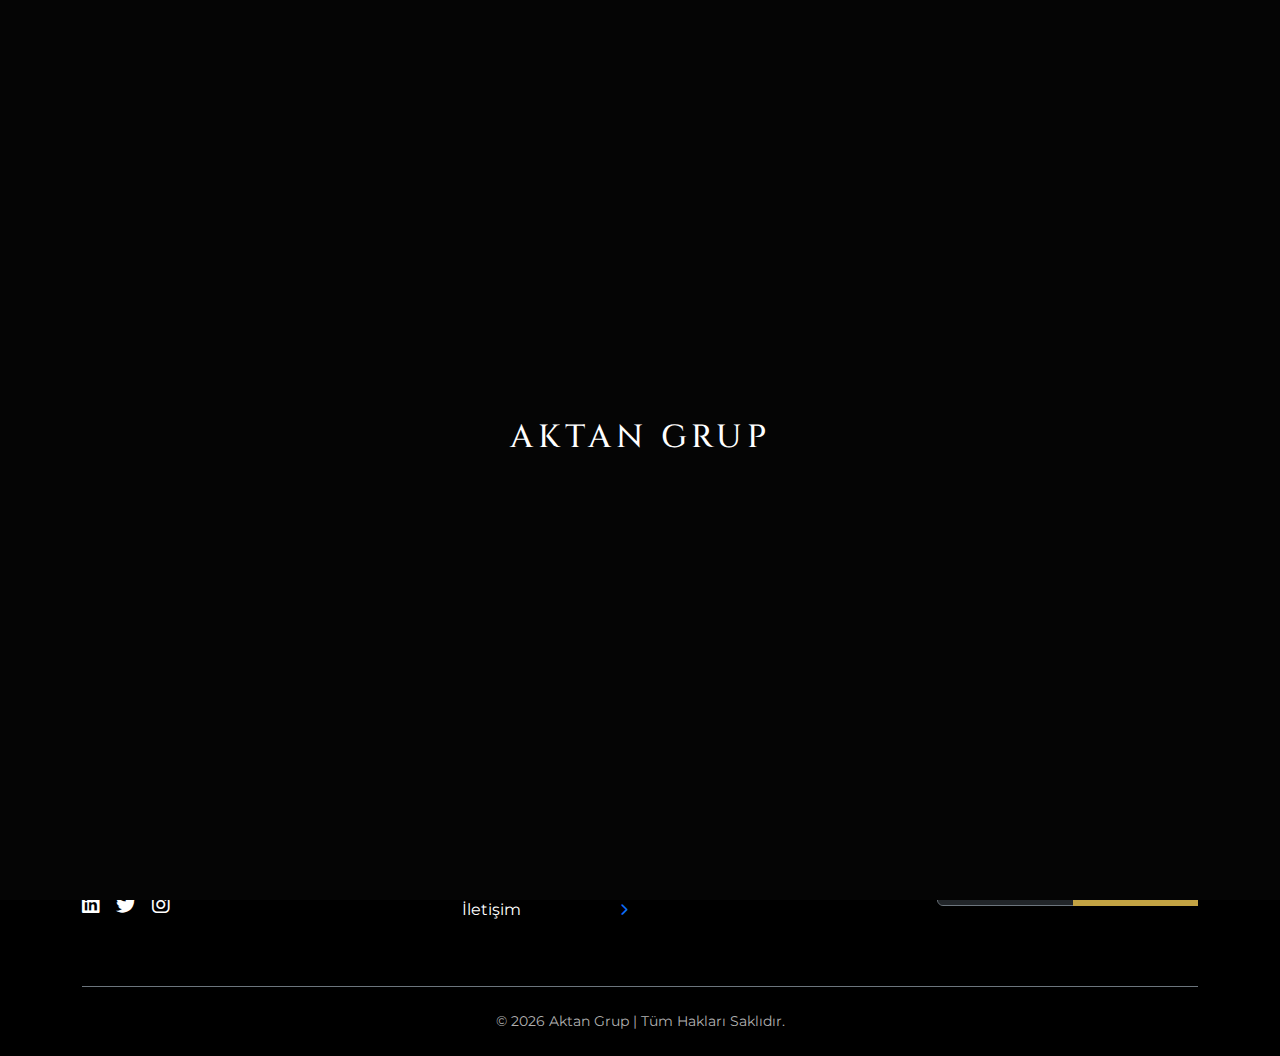
<file: contact.html>
<!DOCTYPE html>
<html lang="tr">
<head>
    <meta charset="UTF-8">
    <meta name="viewport" content="width=device-width, initial-scale=1.0">
    <title>İletişim | Aktan Grup</title>
    <link rel="manifest" href="manifest.json">
    <link href="https://cdn.jsdelivr.net/npm/bootstrap@5.3.0/dist/css/bootstrap.min.css" rel="stylesheet">
    <link rel="stylesheet" href="https://cdnjs.cloudflare.com/ajax/libs/font-awesome/6.4.0/css/all.min.css">
    <link href="https://fonts.googleapis.com/css2?family=Cinzel:wght@400;700&family=Montserrat:wght@300;400;600&display=swap" rel="stylesheet">
    <link rel="stylesheet" href="assets/css/style.css">
</head>
<body>

    <div id="loader"><div class="loader-content"><h2 class="loader-text">AKTAN GRUP</h2><div class="loader-bar"></div></div></div>

    <nav class="navbar navbar-expand-lg navbar-dark sticky-top">
        <div class="container">
            <a class="navbar-brand" href="index.html"><i class="fa-solid fa-shield-halved me-2 gold-text"></i>AKTAN<span class="fw-light">GRUP</span></a>
            <button class="navbar-toggler" type="button" data-bs-toggle="collapse" data-bs-target="#navbarNav"><span class="navbar-toggler-icon"></span></button>
            <div class="collapse navbar-collapse justify-content-end" id="navbarNav">
                <ul class="navbar-nav align-items-center">
                    <li class="nav-item"><a class="nav-link" href="index.html">Anasayfa</a></li>
                    <li class="nav-item"><a class="nav-link" href="services.html">Canlı Risk Paneli</a></li>
                    <li class="nav-item dropdown">
                        <a class="nav-link dropdown-toggle" href="#" role="button" data-bs-toggle="dropdown">Bilgi Bankası</a>
                        <ul class="dropdown-menu">
                            <li><a class="dropdown-item" href="history.html">ABD Afet Tarihçesi</a></li>
                            <li><a class="dropdown-item" href="education.html">Afet Rehberi & Eğitim</a></li>
                        </ul>
                    </li>
                    <li class="nav-item"><a class="nav-link" href="about.html">Kurumsal</a></li>
                    <li class="nav-item ms-lg-3"><a href="contact.html" class="btn btn-gold">İLETİŞİME GEÇ</a></li>
                </ul>
            </div>
        </div>
    </nav>

    <div class="container py-5">
        <div class="row g-5">
            <div class="col-lg-5">
                <h5 class="gold-text">BİZE ULAŞIN</h5>
                <h1 class="text-white mb-4">7/24 KRİZ HATTI</h1>
                <p class="text-gray mb-5">Acil durumlar, kurumsal danışmanlık talepleri ve basın ilişkileri için New York ofisimizle iletişime geçebilirsiniz.</p>
                
                <div class="d-flex mb-4">
                    <div class="flex-shrink-0 btn-outline-gold p-3"><i class="fa-solid fa-location-dot"></i></div>
                    <div class="ms-3">
                        <h5 class="text-white">Genel Merkez</h5>
                        <p class="text-gray small">New York, NY 10004, Amerika Birleşik Devletleri</p>
                    </div>
                </div>

                <div class="d-flex mb-4">
                    <div class="flex-shrink-0 btn-outline-gold p-3"><i class="fa-solid fa-phone"></i></div>
                    <div class="ms-3">
                        <h5 class="text-white">Acil Durum Numarası</h5>
                        <p class="text-gray small">05396229625</p>
                    </div>
                </div>

                <div class="d-flex">
                    <div class="flex-shrink-0 btn-outline-gold p-3"><i class="fa-solid fa-envelope"></i></div>
                    <div class="ms-3">
                        <h5 class="text-white">E-Posta</h5>
                        <p class="text-gray small">info@aktangrup.com</p>
                    </div>
                </div>
            </div>

            <div class="col-lg-7">
                <div class="p-4 bg-darker border border-secondary">
                    <h3 class="text-white mb-4">Danışmanlık Talep Formu</h3>
                    <form>
                        <div class="row g-3">
                            <div class="col-md-6">
                                <input type="text" class="form-control bg-black text-white border-secondary p-3" placeholder="Adınız Soyadınız" required>
                            </div>
                            <div class="col-md-6">
                                <input type="email" class="form-control bg-black text-white border-secondary p-3" placeholder="E-Posta Adresiniz" required>
                            </div>
                            <div class="col-12">
                                <input type="text" class="form-control bg-black text-white border-secondary p-3" placeholder="Konu (Örn: Risk Analizi)" required>
                            </div>
                            <div class="col-12">
                                <textarea class="form-control bg-black text-white border-secondary p-3" rows="5" placeholder="Mesajınız..." required></textarea>
                            </div>
                            <div class="col-12">
                                <button type="submit" class="btn btn-gold w-100 py-3">GÖNDER <i class="fa-solid fa-paper-plane ms-2"></i></button>
                            </div>
                        </div>
                    </form>
                </div>
            </div>
        </div>
    </div>

    <footer class="footer bg-black pt-5 pb-4 border-top border-secondary mt-5">
    <div class="container">
        <div class="row g-4">
            
            <div class="col-lg-4 col-md-6">
                <a class="navbar-brand d-block mb-4" href="index.html">
                    <i class="fa-solid fa-shield-halved me-2 gold-text"></i>
                    <span class="text-white fw-bold h4">AKTAN</span><span class="text-white fw-light h4">GRUP</span>
                </a>
                <p class="text-gray small mb-4" style="max-width: 300px;">
                    Güvenliğiniz şansa bırakılmayacak kadar değerlidir. Profesyonel risk yönetimi ile geleceğinizi koruma altına alın.
                </p>
                <div class="d-flex gap-3">
                    <a href="#" class="text-white hover-blue"><i class="fa-brands fa-linkedin fa-lg"></i></a>
                    <a href="#" class="text-white hover-blue"><i class="fa-brands fa-twitter fa-lg"></i></a>
                    <a href="https://www.instagram.com/iboakt06" target="_blank" class="text-white hover-blue"><i class="fa-brands fa-instagram fa-lg"></i></a>
                </div>
            </div>

            <div class="col-lg-2 col-md-6">
                <h5 class="gold-text mb-4">KURUMSAL</h5>
                <ul class="list-unstyled d-flex flex-column gap-2">
                    <li><a href="about.html" class="footer-link">Hakkımızda <i class="fa-solid fa-chevron-right fa-xs"></i></a></li>
                    <li><a href="#" class="footer-link">Referanslar <i class="fa-solid fa-chevron-right fa-xs"></i></a></li>
                    <li><a href="#" class="footer-link">Kariyer <i class="fa-solid fa-chevron-right fa-xs"></i></a></li>
                    <li><a href="contact.html" class="footer-link">İletişim <i class="fa-solid fa-chevron-right fa-xs"></i></a></li>
                </ul>
            </div>

            <div class="col-lg-3 col-md-6">
                <h5 class="gold-text mb-4">HİZMETLER</h5>
                <ul class="list-unstyled d-flex flex-column gap-2">
                    <li><a href="services.html" class="footer-link">Risk Haritası <i class="fa-solid fa-chevron-right fa-xs"></i></a></li>
                    <li><a href="history.html" class="footer-link">Afet Tarihçesi <i class="fa-solid fa-chevron-right fa-xs"></i></a></li>
                    <li><a href="education.html" class="footer-link">Eğitim Materyalleri <i class="fa-solid fa-chevron-right fa-xs"></i></a></li>
                </ul>
            </div>

            <div class="col-lg-3 col-md-6">
                <h5 class="gold-text mb-4">BÜLTEN ABONELİĞİ</h5>
                <p class="text-gray small mb-3">Güncel risk raporlarını e-posta ile alın.</p>
                <form class="input-group">
                    <input type="email" class="form-control bg-dark text-white border-secondary" placeholder="E-posta adresiniz">
                    <button class="btn btn-gold" type="button">Kayıt Ol</button>
                </form>
            </div>
        </div>

        <div class="border-top border-secondary mt-5 pt-4 text-center">
            <p class="text-gray small mb-0">&copy; 2026 Aktan Grup | Tüm Hakları Saklıdır.</p>
        </div>
    </div>
</footer>

    <script src="https://cdn.jsdelivr.net/npm/bootstrap@5.3.0/dist/js/bootstrap.bundle.min.js"></script>
    <script src="assets/js/app.js"></script>
</body>
</html>
</file>
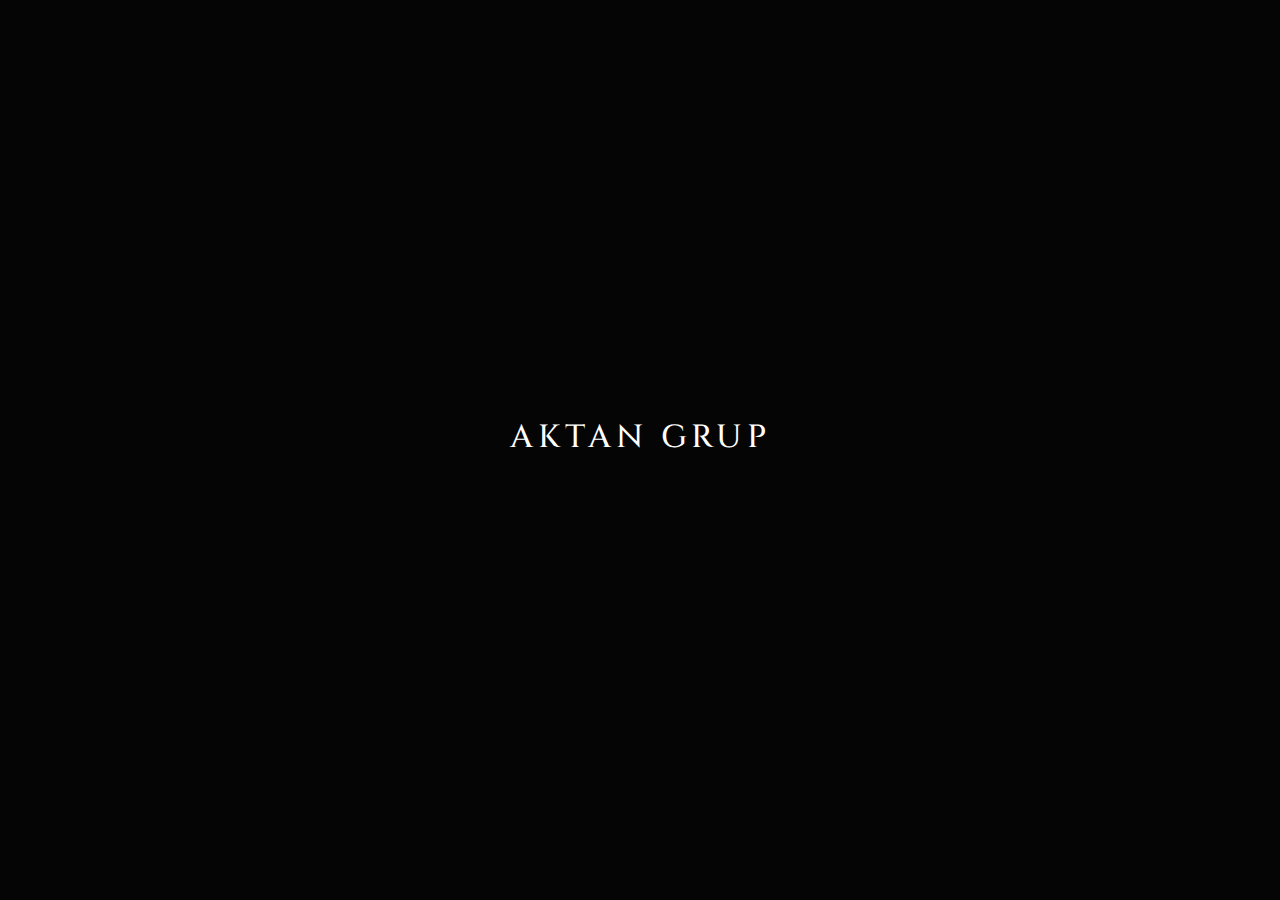
<file: detail.html>
<!DOCTYPE html>
<html lang="tr">
<head>
    <meta charset="UTF-8">
    <meta name="viewport" content="width=device-width, initial-scale=1.0">
    <title>Risk Detayı | Aktan Grup</title>
    <link rel="manifest" href="manifest.json">
    <link href="https://cdn.jsdelivr.net/npm/bootstrap@5.3.0/dist/css/bootstrap.min.css" rel="stylesheet">
    <link rel="stylesheet" href="https://cdnjs.cloudflare.com/ajax/libs/font-awesome/6.4.0/css/all.min.css">
    <link href="https://fonts.googleapis.com/css2?family=Cinzel:wght@400;700&family=Montserrat:wght@300;400;600&display=swap" rel="stylesheet">
    <link rel="stylesheet" href="assets/css/style.css">
</head>
<body>

    <div id="loader"><div class="loader-content"><h2 class="loader-text">AKTAN GRUP</h2><div class="loader-bar"></div></div></div>

    <nav class="navbar navbar-expand-lg navbar-dark sticky-top">
        <div class="container">
            <a class="navbar-brand" href="index.html"><i class="fa-solid fa-shield-halved me-2 gold-text"></i>AKTAN<span class="fw-light">GRUP</span></a>
            <button class="navbar-toggler" type="button" data-bs-toggle="collapse" data-bs-target="#navbarNav"><span class="navbar-toggler-icon"></span></button>
            <div class="collapse navbar-collapse justify-content-end" id="navbarNav">
                <ul class="navbar-nav align-items-center">
                    <li class="nav-item"><a class="nav-link" href="index.html">Anasayfa</a></li>
                    <li class="nav-item"><a class="nav-link" href="services.html">Canlı Risk Paneli</a></li>
                    <li class="nav-item dropdown">
                        <a class="nav-link dropdown-toggle" href="#" role="button" data-bs-toggle="dropdown">Bilgi Bankası</a>
                        <ul class="dropdown-menu">
                            <li><a class="dropdown-item" href="history.html">ABD Afet Tarihçesi</a></li>
                            <li><a class="dropdown-item" href="education.html">Afet Rehberi & Eğitim</a></li>
                        </ul>
                    </li>
                    <li class="nav-item"><a class="nav-link" href="about.html">Kurumsal</a></li>
                    <li class="nav-item ms-lg-3"><a href="contact.html" class="btn btn-gold">İLETİŞİME GEÇ</a></li>
                </ul>
            </div>
        </div>
    </nav>

    <section class="py-5">
        <div class="container">
            <a href="services.html" class="text-gray mb-4 d-inline-block hover-gold">
                <i class="fa-solid fa-arrow-left me-2"></i>Risk Paneline Dön
            </a>

            <div id="detail-loading" class="text-center py-5">
                <div class="spinner-border text-gold" role="status"></div>
                <p class="text-gray mt-3">Rapor Hazırlanıyor...</p>
            </div>
            <div id="detail-error" class="alert alert-danger d-none border-gold bg-darker text-white">
                <i class="fa-solid fa-circle-xmark me-2"></i>Veri bulunamadı veya bağlantı hatası.
            </div>

            <div id="detail-content" class="d-none">
                <div class="row g-4">
                    
                    <div class="col-lg-8">
                        <div class="bg-darker border border-secondary p-5 h-100 position-relative overflow-hidden">
                            <div id="severity-line" class="position-absolute start-0 top-0 bottom-0" style="width: 5px; background: var(--gold);"></div>
                            
                            <span id="detail-severity" class="badge bg-black border border-secondary text-gold mb-3 px-3 py-2">ANALİZ EDİLİYOR</span>
                            
                            <h1 id="detail-title" class="text-white mb-4 display-5 fw-bold">...</h1>
                            
                            <h5 class="gold-text mb-3"><i class="fa-solid fa-align-left me-2"></i>Durum Özeti</h5>
                            <p id="detail-desc" class="text-gray mb-5" style="white-space: pre-line;">Veriler yükleniyor...</p>

                            <div class="alert alert-dark border-gold bg-black">
                                <h5 class="text-white"><i class="fa-solid fa-person-military-pointing me-2"></i>Operasyonel Talimat</h5>
                                <p id="detail-instruction" class="text-gray mb-0 small">...</p>
                            </div>
                        </div>
                    </div>

                    <div class="col-lg-4">
                        <div class="bg-black border border-secondary p-4 mb-4">
                            <h5 class="gold-text mb-4 border-bottom border-secondary pb-2">TEKNİK PARAMETRELER</h5>
                            
                            <div class="mb-4">
                                <label class="text-muted small text-uppercase">Etkilenen Bölge</label>
                                <p id="detail-area" class="text-white fw-bold">...</p>
                            </div>
                            
                            <div class="mb-4">
                                <label class="text-muted small text-uppercase">Rapor Saati</label>
                                <p id="detail-sent" class="text-white">...</p>
                            </div>

                            <div class="mb-4">
                                <label class="text-muted small text-uppercase">Geçerlilik Bitiş</label>
                                <p id="detail-expires" class="text-white">...</p>
                            </div>

                            <div class="mb-0">
                                <label class="text-muted small text-uppercase">Kaynak</label>
                                <p id="detail-sender" class="text-gold small">NWS / Aktan Grup İstihbarat</p>
                            </div>
                        </div>

                        <button onclick="window.print()" class="btn btn-outline-gold w-100 py-3">
                            <i class="fa-solid fa-print me-2"></i>RAPORU YAZDIR (PDF)
                        </button>
                    </div>

                </div>
            </div>
        </div>
    </section>
     <footer class="footer bg-black pt-5 pb-4 border-top border-secondary mt-5">
    <div class="container">
        <div class="row g-4">
            
            <div class="col-lg-4 col-md-6">
                <a class="navbar-brand d-block mb-4" href="index.html">
                    <i class="fa-solid fa-shield-halved me-2 gold-text"></i>
                    <span class="text-white fw-bold h4">AKTAN</span><span class="text-white fw-light h4">GRUP</span>
                </a>
                <p class="text-gray small mb-4" style="max-width: 300px;">
                    Güvenliğiniz şansa bırakılmayacak kadar değerlidir. Profesyonel risk yönetimi ile geleceğinizi koruma altına alın.
                </p>
                <div class="d-flex gap-3">
                    <a href="#" class="text-white hover-blue"><i class="fa-brands fa-linkedin fa-lg"></i></a>
                    <a href="#" class="text-white hover-blue"><i class="fa-brands fa-twitter fa-lg"></i></a>
                    <a href="https://www.instagram.com/iboakt06" target="_blank" class="text-white hover-blue"><i class="fa-brands fa-instagram fa-lg"></i></a>
                </div>
            </div>

            <div class="col-lg-2 col-md-6">
                <h5 class="gold-text mb-4">KURUMSAL</h5>
                <ul class="list-unstyled d-flex flex-column gap-2">
                    <li><a href="about.html" class="footer-link">Hakkımızda <i class="fa-solid fa-chevron-right fa-xs"></i></a></li>
                    <li><a href="#" class="footer-link">Referanslar <i class="fa-solid fa-chevron-right fa-xs"></i></a></li>
                    <li><a href="#" class="footer-link">Kariyer <i class="fa-solid fa-chevron-right fa-xs"></i></a></li>
                    <li><a href="contact.html" class="footer-link">İletişim <i class="fa-solid fa-chevron-right fa-xs"></i></a></li>
                </ul>
            </div>

            <div class="col-lg-3 col-md-6">
                <h5 class="gold-text mb-4">HİZMETLER</h5>
                <ul class="list-unstyled d-flex flex-column gap-2">
                    <li><a href="services.html" class="footer-link">Risk Haritası <i class="fa-solid fa-chevron-right fa-xs"></i></a></li>
                    <li><a href="history.html" class="footer-link">Afet Tarihçesi <i class="fa-solid fa-chevron-right fa-xs"></i></a></li>
                    <li><a href="education.html" class="footer-link">Eğitim Materyalleri <i class="fa-solid fa-chevron-right fa-xs"></i></a></li>
                </ul>
            </div>

            <div class="col-lg-3 col-md-6">
                <h5 class="gold-text mb-4">BÜLTEN ABONELİĞİ</h5>
                <p class="text-gray small mb-3">Güncel risk raporlarını e-posta ile alın.</p>
                <form class="input-group">
                    <input type="email" class="form-control bg-dark text-white border-secondary" placeholder="E-posta adresiniz">
                    <button class="btn btn-gold" type="button">Kayıt Ol</button>
                </form>
            </div>
        </div>

        <div class="border-top border-secondary mt-5 pt-4 text-center">
            <p class="text-gray small mb-0">&copy; 2026 Aktan Grup | Tüm Hakları Saklıdır.</p>
        </div>
    </div>
</footer>

    <script src="https://cdn.jsdelivr.net/npm/bootstrap@5.3.0/dist/js/bootstrap.bundle.min.js"></script>
    <script src="assets/js/app.js"></script>
</body>
</html>
</file>
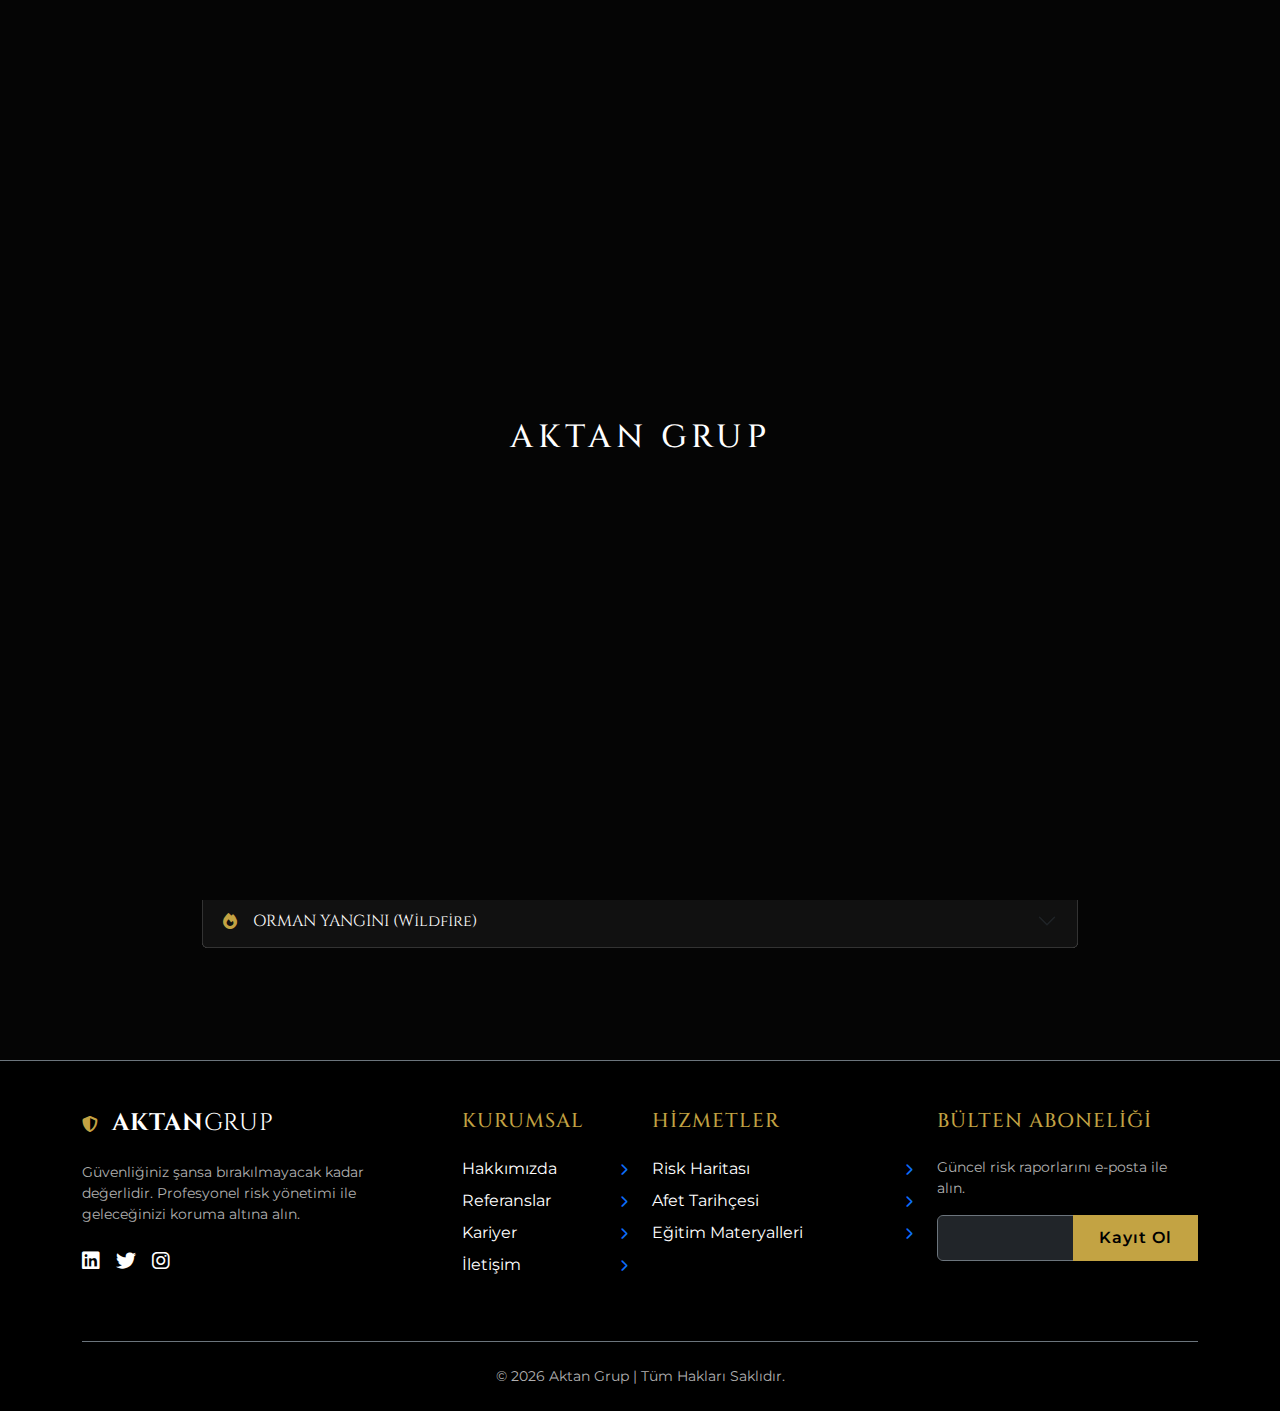
<file: education.html>
<!DOCTYPE html>
<html lang="tr">
<head>
    <meta charset="UTF-8">
    <meta name="viewport" content="width=device-width, initial-scale=1.0">
    <title>Afet Rehberi | Aktan Grup</title>
    <link rel="manifest" href="manifest.json">
    <link href="https://cdn.jsdelivr.net/npm/bootstrap@5.3.0/dist/css/bootstrap.min.css" rel="stylesheet">
    <link rel="stylesheet" href="https://cdnjs.cloudflare.com/ajax/libs/font-awesome/6.4.0/css/all.min.css">
    <link href="https://fonts.googleapis.com/css2?family=Cinzel:wght@400;700&family=Montserrat:wght@300;400;600&display=swap" rel="stylesheet">
    <link rel="stylesheet" href="assets/css/style.css">
    
    <style>
        .accordion-button {
            background-color: #111;
            color: #fff;
            border: 1px solid #333;
        }
        .accordion-button:not(.collapsed) {
            background-color: var(--gold);
            color: #000;
            font-weight: bold;
        }
        .accordion-button:focus {
            box-shadow: none;
            border-color: var(--gold);
        }
        .accordion-body {
            background-color: #050505;
            color: #b0b0b0;
            border: 1px solid #333;
            border-top: none;
        }
    </style>
</head>
<body>

    <div id="loader"><div class="loader-content"><h2 class="loader-text">AKTAN GRUP</h2><div class="loader-bar"></div></div></div>

    <nav class="navbar navbar-expand-lg navbar-dark sticky-top">
        <div class="container">
            <a class="navbar-brand" href="index.html"><i class="fa-solid fa-shield-halved me-2 gold-text"></i>AKTAN<span class="fw-light">GRUP</span></a>
            <button class="navbar-toggler" type="button" data-bs-toggle="collapse" data-bs-target="#navbarNav"><span class="navbar-toggler-icon"></span></button>
            <div class="collapse navbar-collapse justify-content-end" id="navbarNav">
                <ul class="navbar-nav align-items-center">
                    <li class="nav-item"><a class="nav-link" href="index.html">Anasayfa</a></li>
                    <li class="nav-item"><a class="nav-link" href="services.html">Canlı Risk Paneli</a></li>
                    <li class="nav-item dropdown">
                        <a class="nav-link dropdown-toggle active" href="#" role="button" data-bs-toggle="dropdown">Bilgi Bankası</a>
                        <ul class="dropdown-menu">
                            <li><a class="dropdown-item" href="history.html">ABD Afet Tarihçesi</a></li>
                            <li><a class="dropdown-item" href="education.html">Afet Rehberi & Eğitim</a></li>
                        </ul>
                    </li>
                    <li class="nav-item"><a class="nav-link" href="about.html">Kurumsal</a></li>
                    <li class="nav-item ms-lg-3"><a href="contact.html" class="btn btn-gold">İLETİŞİME GEÇ</a></li>
                </ul>
            </div>
        </div>
    </nav>

    <header class="py-5 bg-darker border-bottom border-secondary">
        <div class="container text-center py-5">
            <h5 class="gold-text tracking-widest">EĞİTİM & FARKINDALIK</h5>
            <h1 class="display-4 text-white">AFET REHBERİ</h1>
            <p class="text-gray mx-auto" style="max-width: 700px;">
                Bilgi hayat kurtarır. Farklı afet türleri hakkında bilmeniz gereken temel hayatta kalma stratejileri.
            </p>
        </div>
    </header>

    <section class="py-5">
        <div class="container" style="max-width: 900px;">
            <div class="accordion" id="disasterAccordion">
                
                <div class="accordion-item mb-3 border-0">
                    <h2 class="accordion-header">
                        <button class="accordion-button" type="button" data-bs-toggle="collapse" data-bs-target="#collapseOne">
                            <i class="fa-solid fa-water me-3 gold-text"></i> SEL VE SU BASKINI (Flood)
                        </button>
                    </h2>
                    <div id="collapseOne" class="accordion-collapse collapse show" data-bs-parent="#disasterAccordion">
                        <div class="accordion-body p-4">
                            <p>Sel, en sık görülen doğal afetlerden biridir. Ani su baskınları (Flash Flood) dakikalar içinde gerçekleşebilir.</p>
                            <h6 class="text-white mt-3">Ne Yapmalı?</h6>
                            <ul class="small">
                                <li><strong>"Arkanı Dön, Boğulma":</strong> Asla sel sularının içine yürümeyin veya araba sürmeyin. 15 cm su sizi devirebilir.</li>
                                <li>En yüksek noktaya çıkın.</li>
                                <li>Elektrik kaynaklarından uzak durun.</li>
                            </ul>
                        </div>
                    </div>
                </div>

                <div class="accordion-item mb-3 border-0">
                    <h2 class="accordion-header">
                        <button class="accordion-button collapsed" type="button" data-bs-toggle="collapse" data-bs-target="#collapseTwo">
                            <i class="fa-solid fa-house-crack me-3 gold-text"></i> DEPREM (Earthquake)
                        </button>
                    </h2>
                    <div id="collapseTwo" class="accordion-collapse collapse" data-bs-parent="#disasterAccordion">
                        <div class="accordion-body p-4">
                            <p>ABD Batı Yakası (California) yüksek risk altındadır. Deprem önceden tahmin edilemez.</p>
                            <h6 class="text-white mt-3">Ne Yapmalı?</h6>
                            <ul class="small">
                                <li><strong>ÇÖK - KAPAN - TUTUN:</strong> Sağlam bir masanın altına girin.</li>
                                <li>Pencerelerden ve cam eşyalardan uzak durun.</li>
                                <li>Dışarıdaysanız binalardan ve elektrik direklerinden uzaklaşın.</li>
                            </ul>
                        </div>
                    </div>
                </div>

                <div class="accordion-item mb-3 border-0">
                    <h2 class="accordion-header">
                        <button class="accordion-button collapsed" type="button" data-bs-toggle="collapse" data-bs-target="#collapseThree">
                            <i class="fa-solid fa-wind me-3 gold-text"></i> KASIRGA (Hurricane)
                        </button>
                    </h2>
                    <div id="collapseThree" class="accordion-collapse collapse" data-bs-parent="#disasterAccordion">
                        <div class="accordion-body p-4">
                            <p>Atlantik kıyılarında sık görülür. Şiddetli rüzgar ve yağış getirir.</p>
                            <h6 class="text-white mt-3">Ne Yapmalı?</h6>
                            <ul class="small">
                                <li>Pencereleri tahtalarla kapatın (Board up).</li>
                                <li>Tahliye emri verilirse derhal bölgeyi terk edin.</li>
                                <li>72 saatlik acil durum çantası hazırlayın (Su, fener, pil).</li>
                            </ul>
                        </div>
                    </div>
                </div>

                <div class="accordion-item mb-3 border-0">
                    <h2 class="accordion-header">
                        <button class="accordion-button collapsed" type="button" data-bs-toggle="collapse" data-bs-target="#collapseFour">
                            <i class="fa-solid fa-fire me-3 gold-text"></i> ORMAN YANGINI (Wildfire)
                        </button>
                    </h2>
                    <div id="collapseFour" class="accordion-collapse collapse" data-bs-parent="#disasterAccordion">
                        <div class="accordion-body p-4">
                            <p>Kuru ve sıcak havalarda hızla yayılır. Rüzgar yönü hayati önem taşır.</p>
                            <h6 class="text-white mt-3">Ne Yapmalı?</h6>
                            <ul class="small">
                                <li>N95 maske takarak duman solumaktan kaçının.</li>
                                <li>Evin etrafındaki yanıcı maddeleri temizleyin.</li>
                                <li>Araç yakıt deposunu her zaman dolu tutun.</li>
                            </ul>
                        </div>
                    </div>
                </div>

            </div>
        </div>
    </section>

   <footer class="footer bg-black pt-5 pb-4 border-top border-secondary mt-5">
    <div class="container">
        <div class="row g-4">
            
            <div class="col-lg-4 col-md-6">
                <a class="navbar-brand d-block mb-4" href="index.html">
                    <i class="fa-solid fa-shield-halved me-2 gold-text"></i>
                    <span class="text-white fw-bold h4">AKTAN</span><span class="text-white fw-light h4">GRUP</span>
                </a>
                <p class="text-gray small mb-4" style="max-width: 300px;">
                    Güvenliğiniz şansa bırakılmayacak kadar değerlidir. Profesyonel risk yönetimi ile geleceğinizi koruma altına alın.
                </p>
                <div class="d-flex gap-3">
                    <a href="#" class="text-white hover-blue"><i class="fa-brands fa-linkedin fa-lg"></i></a>
                    <a href="#" class="text-white hover-blue"><i class="fa-brands fa-twitter fa-lg"></i></a>
                    <a href="https://www.instagram.com/iboakt06" target="_blank" class="text-white hover-blue"><i class="fa-brands fa-instagram fa-lg"></i></a>
                </div>
            </div>

            <div class="col-lg-2 col-md-6">
                <h5 class="gold-text mb-4">KURUMSAL</h5>
                <ul class="list-unstyled d-flex flex-column gap-2">
                    <li><a href="about.html" class="footer-link">Hakkımızda <i class="fa-solid fa-chevron-right fa-xs"></i></a></li>
                    <li><a href="#" class="footer-link">Referanslar <i class="fa-solid fa-chevron-right fa-xs"></i></a></li>
                    <li><a href="#" class="footer-link">Kariyer <i class="fa-solid fa-chevron-right fa-xs"></i></a></li>
                    <li><a href="contact.html" class="footer-link">İletişim <i class="fa-solid fa-chevron-right fa-xs"></i></a></li>
                </ul>
            </div>

            <div class="col-lg-3 col-md-6">
                <h5 class="gold-text mb-4">HİZMETLER</h5>
                <ul class="list-unstyled d-flex flex-column gap-2">
                    <li><a href="services.html" class="footer-link">Risk Haritası <i class="fa-solid fa-chevron-right fa-xs"></i></a></li>
                    <li><a href="history.html" class="footer-link">Afet Tarihçesi <i class="fa-solid fa-chevron-right fa-xs"></i></a></li>
                    <li><a href="education.html" class="footer-link">Eğitim Materyalleri <i class="fa-solid fa-chevron-right fa-xs"></i></a></li>
                </ul>
            </div>

            <div class="col-lg-3 col-md-6">
                <h5 class="gold-text mb-4">BÜLTEN ABONELİĞİ</h5>
                <p class="text-gray small mb-3">Güncel risk raporlarını e-posta ile alın.</p>
                <form class="input-group">
                    <input type="email" class="form-control bg-dark text-white border-secondary" placeholder="E-posta adresiniz">
                    <button class="btn btn-gold" type="button">Kayıt Ol</button>
                </form>
            </div>
        </div>

        <div class="border-top border-secondary mt-5 pt-4 text-center">
            <p class="text-gray small mb-0">&copy; 2026 Aktan Grup | Tüm Hakları Saklıdır.</p>
        </div>
    </div>
</footer>

    <script src="https://cdn.jsdelivr.net/npm/bootstrap@5.3.0/dist/js/bootstrap.bundle.min.js"></script>
    <script src="assets/js/app.js"></script>
</body>
</html>
</file>
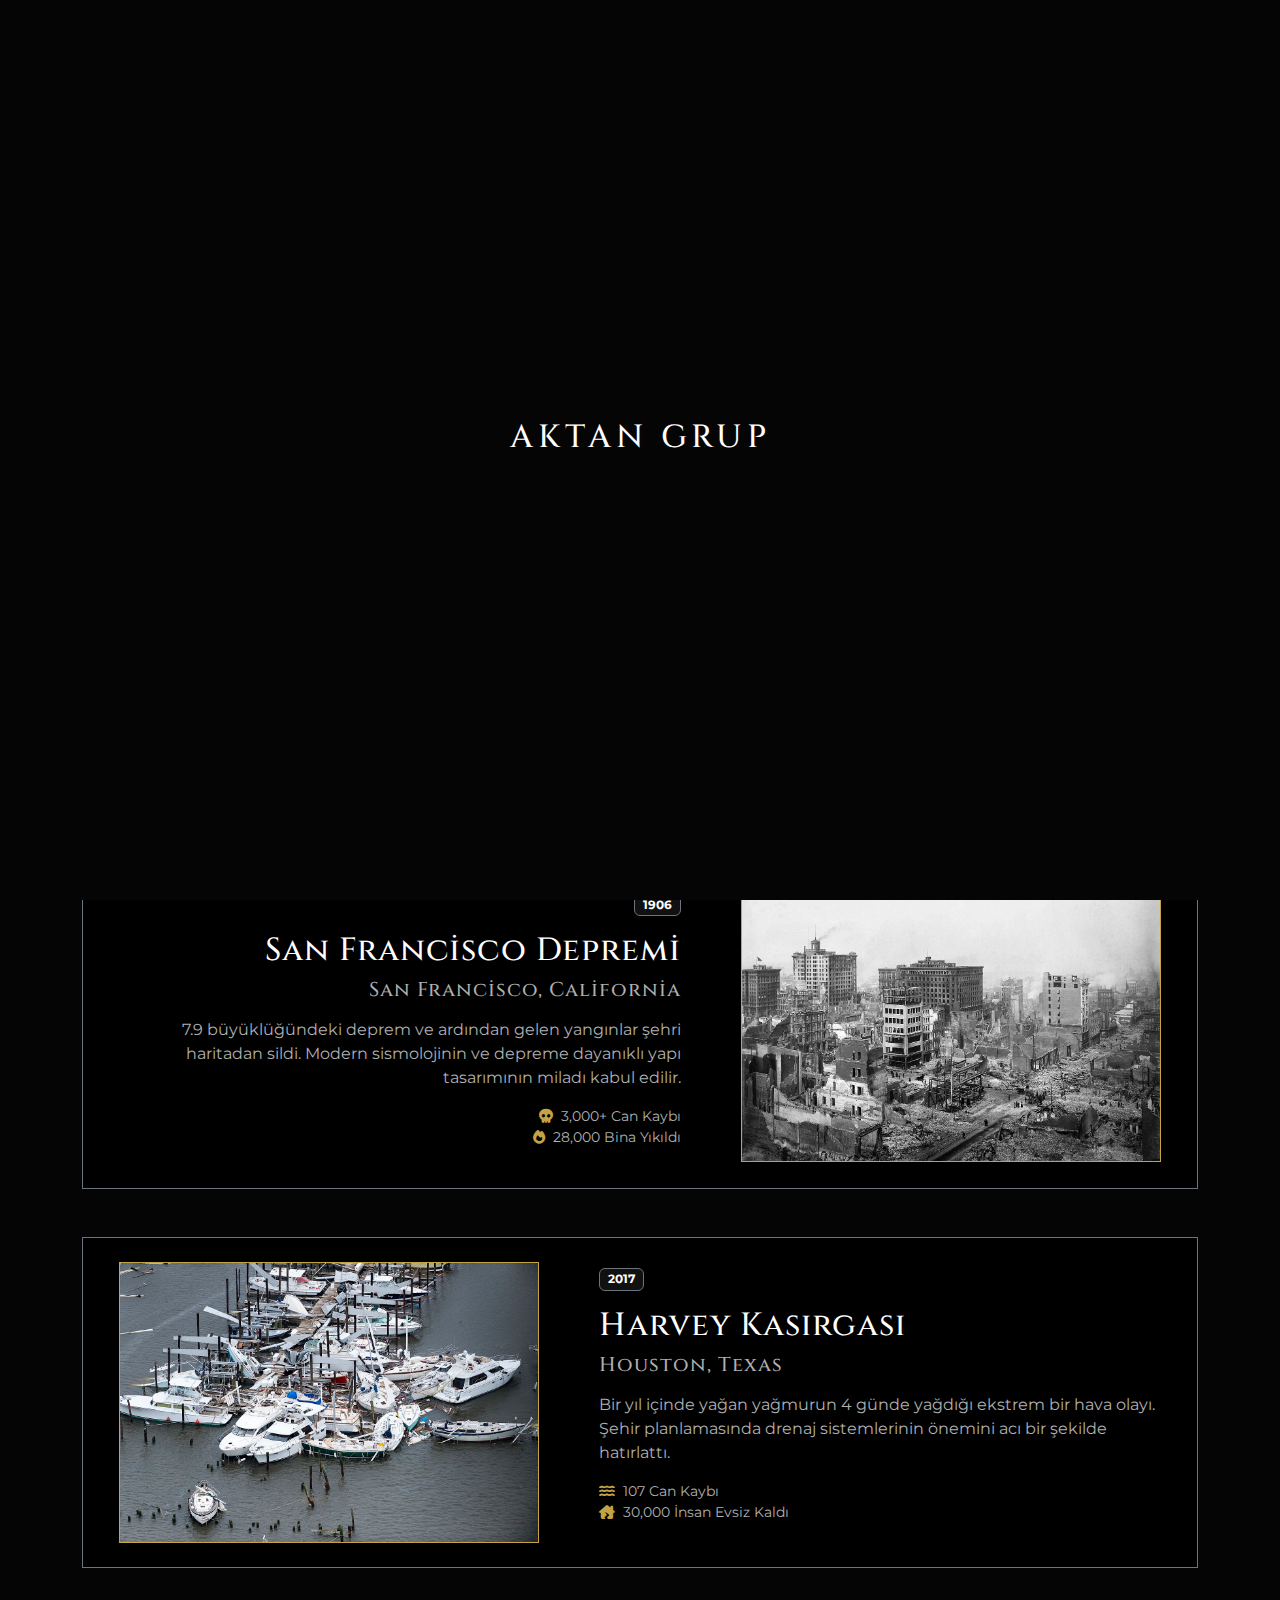
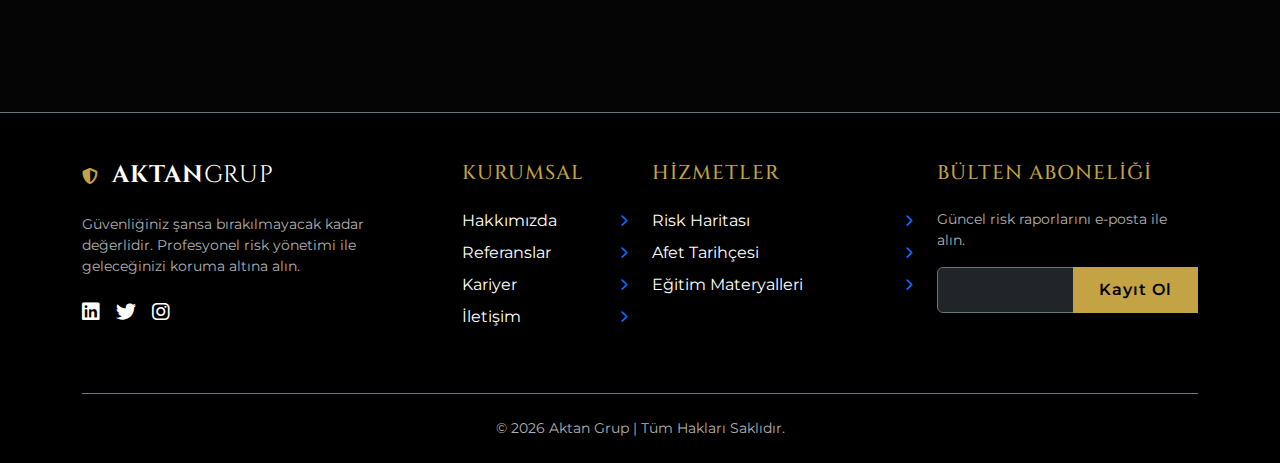
<file: history.html>
<!DOCTYPE html>
<html lang="tr">
<head>
    <meta charset="UTF-8">
    <meta name="viewport" content="width=device-width, initial-scale=1.0">
    <title>Afet Tarihçesi | Aktan Grup</title>
    <link rel="manifest" href="manifest.json">
    <link href="https://cdn.jsdelivr.net/npm/bootstrap@5.3.0/dist/css/bootstrap.min.css" rel="stylesheet">
    <link rel="stylesheet" href="https://cdnjs.cloudflare.com/ajax/libs/font-awesome/6.4.0/css/all.min.css">
    <link href="https://fonts.googleapis.com/css2?family=Cinzel:wght@400;700&family=Montserrat:wght@300;400;600&display=swap" rel="stylesheet">
    <link rel="stylesheet" href="assets/css/style.css">
</head>
<body>

    <div id="loader"><div class="loader-content"><h2 class="loader-text">AKTAN GRUP</h2><div class="loader-bar"></div></div></div>

    <nav class="navbar navbar-expand-lg navbar-dark sticky-top">
        <div class="container">
            <a class="navbar-brand" href="index.html"><i class="fa-solid fa-shield-halved me-2 gold-text"></i>AKTAN<span class="fw-light">GRUP</span></a>
            <button class="navbar-toggler" type="button" data-bs-toggle="collapse" data-bs-target="#navbarNav"><span class="navbar-toggler-icon"></span></button>
            <div class="collapse navbar-collapse justify-content-end" id="navbarNav">
                <ul class="navbar-nav align-items-center">
                    <li class="nav-item"><a class="nav-link" href="index.html">Anasayfa</a></li>
                    <li class="nav-item"><a class="nav-link" href="services.html">Canlı Risk Paneli</a></li>
                    <li class="nav-item dropdown">
                        <a class="nav-link dropdown-toggle active" href="#" role="button" data-bs-toggle="dropdown">Bilgi Bankası</a>
                        <ul class="dropdown-menu">
                            <li><a class="dropdown-item" href="history.html">ABD Afet Tarihçesi</a></li>
                            <li><a class="dropdown-item" href="education.html">Afet Rehberi & Eğitim</a></li>
                        </ul>
                    </li>
                    <li class="nav-item"><a class="nav-link" href="about.html">Kurumsal</a></li>
                    <li class="nav-item ms-lg-3"><a href="contact.html" class="btn btn-gold">İLETİŞİME GEÇ</a></li>
                </ul>
            </div>
        </div>
    </nav>

    <header class="py-5 bg-darker border-bottom border-secondary">
        <div class="container text-center py-5">
            <h5 class="gold-text tracking-widest">TARİHSEL PERSPEKTİF</h5>
            <h1 class="display-4 text-white">BÜYÜK AMERİKA AFETLERİ</h1>
            <p class="text-gray mx-auto" style="max-width: 700px;">
                Geçmişten ders almayanlar, onu tekrar yaşamaya mahkumdur. ABD tarihini şekillendiren ve kriz yönetimi politikalarını (FEMA) değiştiren büyük yıkımlar.
            </p>
        </div>
    </header>

    <section class="py-5">
        <div class="container">
            
            <div class="row align-items-center mb-5 bg-black border border-secondary p-4 mx-0">
                <div class="col-md-5 mb-4 mb-md-0">
                    <img src="assets/img/katrina.jpg" class="img-fluid border-gold" alt="Katrina Kasırgası">
                </div>
                <div class="col-md-7 ps-md-5">
                    <span class="badge bg-darker border border-secondary text-gold mb-3">2005</span>
                    <h2 class="text-white">Katrina Kasırgası</h2>
                    <h5 class="text-gray mb-3">New Orleans, Louisiana</h5>
                    <p class="text-gray">Amerikan tarihinin en yıkıcı doğal afetlerinden biri. Setlerin yıkılması sonucu şehrin %80'i sular altında kaldı. Bu felaket, federal acil durum yönetiminde (FEMA) köklü reformlara yol açtı.</p>
                    <ul class="text-gray small list-unstyled mt-3">
                        <li><i class="fa-solid fa-skull me-2 gold-text"></i>1,833 Can Kaybı</li>
                        <li><i class="fa-solid fa-money-bill-wave me-2 gold-text"></i>125 Milyar Dolar Hasar</li>
                    </ul>
                </div>
            </div>

            <div class="row align-items-center mb-5 bg-black border border-secondary p-4 mx-0 flex-row-reverse">
                <div class="col-md-5 mb-4 mb-md-0">
                    <img src="assets/img/deprem.jpg" class="img-fluid border-gold" alt="San Francisco Depremi">
                </div>
                <div class="col-md-7 pe-md-5 text-md-end">
                    <span class="badge bg-darker border border-secondary text-gold mb-3">1906</span>
                    <h2 class="text-white">San Francisco Depremi</h2>
                    <h5 class="text-gray mb-3">San Francisco, California</h5>
                    <p class="text-gray">7.9 büyüklüğündeki deprem ve ardından gelen yangınlar şehri haritadan sildi. Modern sismolojinin ve depreme dayanıklı yapı tasarımının miladı kabul edilir.</p>
                    <ul class="text-gray small list-unstyled mt-3">
                        <li><i class="fa-solid fa-skull me-2 gold-text"></i>3,000+ Can Kaybı</li>
                        <li><i class="fa-solid fa-fire me-2 gold-text"></i>28,000 Bina Yıkıldı</li>
                    </ul>
                </div>
            </div>

            <div class="row align-items-center mb-5 bg-black border border-secondary p-4 mx-0">
                <div class="col-md-5 mb-4 mb-md-0">
                    <img src="assets/img/harvey.jpg" class="img-fluid border-gold" alt="Harvey Kasırgası">
                </div>
                <div class="col-md-7 ps-md-5">
                    <span class="badge bg-darker border border-secondary text-gold mb-3">2017</span>
                    <h2 class="text-white">Harvey Kasırgası</h2>
                    <h5 class="text-gray mb-3">Houston, Texas</h5>
                    <p class="text-gray">Bir yıl içinde yağan yağmurun 4 günde yağdığı ekstrem bir hava olayı. Şehir planlamasında drenaj sistemlerinin önemini acı bir şekilde hatırlattı.</p>
                    <ul class="text-gray small list-unstyled mt-3">
                        <li><i class="fa-solid fa-water me-2 gold-text"></i>107 Can Kaybı</li>
                        <li><i class="fa-solid fa-house-chimney-crack me-2 gold-text"></i>30,000 İnsan Evsiz Kaldı</li>
                    </ul>
                </div>
            </div>

        </div>
    </section>

    <footer class="footer bg-black pt-5 pb-4 border-top border-secondary mt-5">
    <div class="container">
        <div class="row g-4">
            
            <div class="col-lg-4 col-md-6">
                <a class="navbar-brand d-block mb-4" href="index.html">
                    <i class="fa-solid fa-shield-halved me-2 gold-text"></i>
                    <span class="text-white fw-bold h4">AKTAN</span><span class="text-white fw-light h4">GRUP</span>
                </a>
                <p class="text-gray small mb-4" style="max-width: 300px;">
                    Güvenliğiniz şansa bırakılmayacak kadar değerlidir. Profesyonel risk yönetimi ile geleceğinizi koruma altına alın.
                </p>
                <div class="d-flex gap-3">
                    <a href="#" class="text-white hover-blue"><i class="fa-brands fa-linkedin fa-lg"></i></a>
                    <a href="#" class="text-white hover-blue"><i class="fa-brands fa-twitter fa-lg"></i></a>
                    <a href="https://www.instagram.com/iboakt06" target="_blank" class="text-white hover-blue"><i class="fa-brands fa-instagram fa-lg"></i></a>
                </div>
            </div>

            <div class="col-lg-2 col-md-6">
                <h5 class="gold-text mb-4">KURUMSAL</h5>
                <ul class="list-unstyled d-flex flex-column gap-2">
                    <li><a href="about.html" class="footer-link">Hakkımızda <i class="fa-solid fa-chevron-right fa-xs"></i></a></li>
                    <li><a href="#" class="footer-link">Referanslar <i class="fa-solid fa-chevron-right fa-xs"></i></a></li>
                    <li><a href="#" class="footer-link">Kariyer <i class="fa-solid fa-chevron-right fa-xs"></i></a></li>
                    <li><a href="contact.html" class="footer-link">İletişim <i class="fa-solid fa-chevron-right fa-xs"></i></a></li>
                </ul>
            </div>

            <div class="col-lg-3 col-md-6">
                <h5 class="gold-text mb-4">HİZMETLER</h5>
                <ul class="list-unstyled d-flex flex-column gap-2">
                    <li><a href="services.html" class="footer-link">Risk Haritası <i class="fa-solid fa-chevron-right fa-xs"></i></a></li>
                    <li><a href="history.html" class="footer-link">Afet Tarihçesi <i class="fa-solid fa-chevron-right fa-xs"></i></a></li>
                    <li><a href="education.html" class="footer-link">Eğitim Materyalleri <i class="fa-solid fa-chevron-right fa-xs"></i></a></li>
                </ul>
            </div>

            <div class="col-lg-3 col-md-6">
                <h5 class="gold-text mb-4">BÜLTEN ABONELİĞİ</h5>
                <p class="text-gray small mb-3">Güncel risk raporlarını e-posta ile alın.</p>
                <form class="input-group">
                    <input type="email" class="form-control bg-dark text-white border-secondary" placeholder="E-posta adresiniz">
                    <button class="btn btn-gold" type="button">Kayıt Ol</button>
                </form>
            </div>
        </div>

        <div class="border-top border-secondary mt-5 pt-4 text-center">
            <p class="text-gray small mb-0">&copy; 2026 Aktan Grup | Tüm Hakları Saklıdır.</p>
        </div>
    </div>
</footer>

    <script src="https://cdn.jsdelivr.net/npm/bootstrap@5.3.0/dist/js/bootstrap.bundle.min.js"></script>
    <script src="assets/js/app.js"></script>
</body>
</html>
</file>
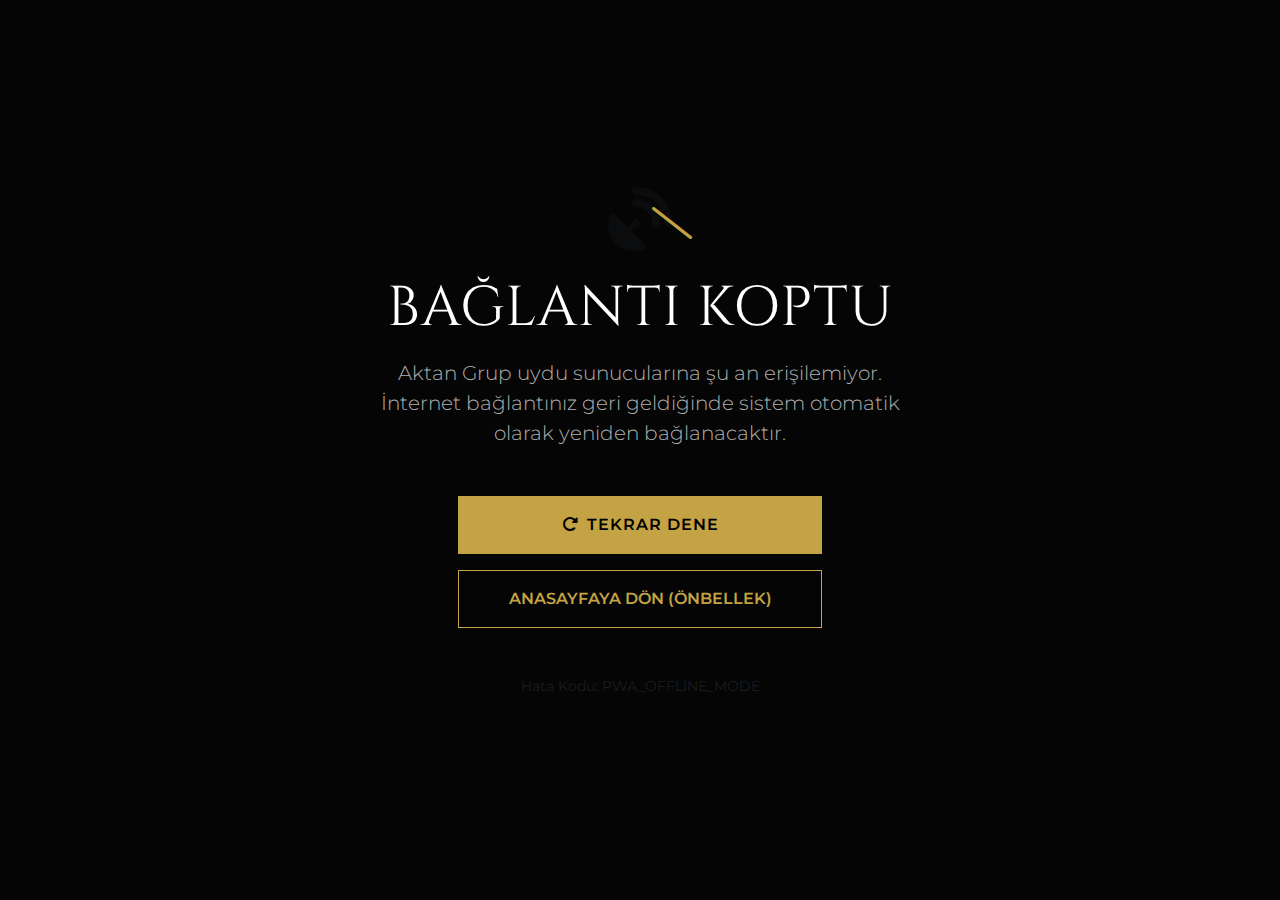
<file: offline.html>
<!DOCTYPE html>
<html lang="tr">
<head>
    <meta charset="UTF-8">
    <meta name="viewport" content="width=device-width, initial-scale=1.0">
    <title>Bağlantı Yok | Aktan Grup</title>
    <link href="https://cdn.jsdelivr.net/npm/bootstrap@5.3.0/dist/css/bootstrap.min.css" rel="stylesheet">
    <link rel="stylesheet" href="https://cdnjs.cloudflare.com/ajax/libs/font-awesome/6.4.0/css/all.min.css">
    <link href="https://fonts.googleapis.com/css2?family=Cinzel:wght@400;700&family=Montserrat:wght@300;400;600&display=swap" rel="stylesheet">
    <link rel="stylesheet" href="assets/css/style.css">
</head>
<body class="d-flex align-items-center justify-content-center min-vh-100 text-center">

    <div class="container">
        <div class="row justify-content-center">
            <div class="col-md-6">
                <div class="mb-4">
                    <i class="fa-solid fa-satellite-dish fa-4x text-muted" style="opacity: 0.3;"></i>
                    <i class="fa-solid fa-slash fa-2x gold-text position-absolute" style="margin-left: -20px; margin-top: 20px;"></i>
                </div>

                <h1 class="display-4 text-white mb-3">BAĞLANTI KOPTU</h1>
                <p class="text-gray lead mb-5">
                    Aktan Grup uydu sunucularına şu an erişilemiyor. 
                    İnternet bağlantınız geri geldiğinde sistem otomatik olarak yeniden bağlanacaktır.
                </p>

                <div class="d-grid gap-3 col-8 mx-auto">
                    <button onclick="window.location.reload()" class="btn btn-gold py-3">
                        <i class="fa-solid fa-rotate-right me-2"></i>TEKRAR DENE
                    </button>
                    <a href="index.html" class="btn btn-outline-gold py-3">
                        ANASAYFAYA DÖN (ÖNBELLEK)
                    </a>
                </div>
                
                <p class="mt-5 text-muted small">Hata Kodu: PWA_OFFLINE_MODE</p>
            </div>
        </div>
    </div>

</body>
</html>
</file>
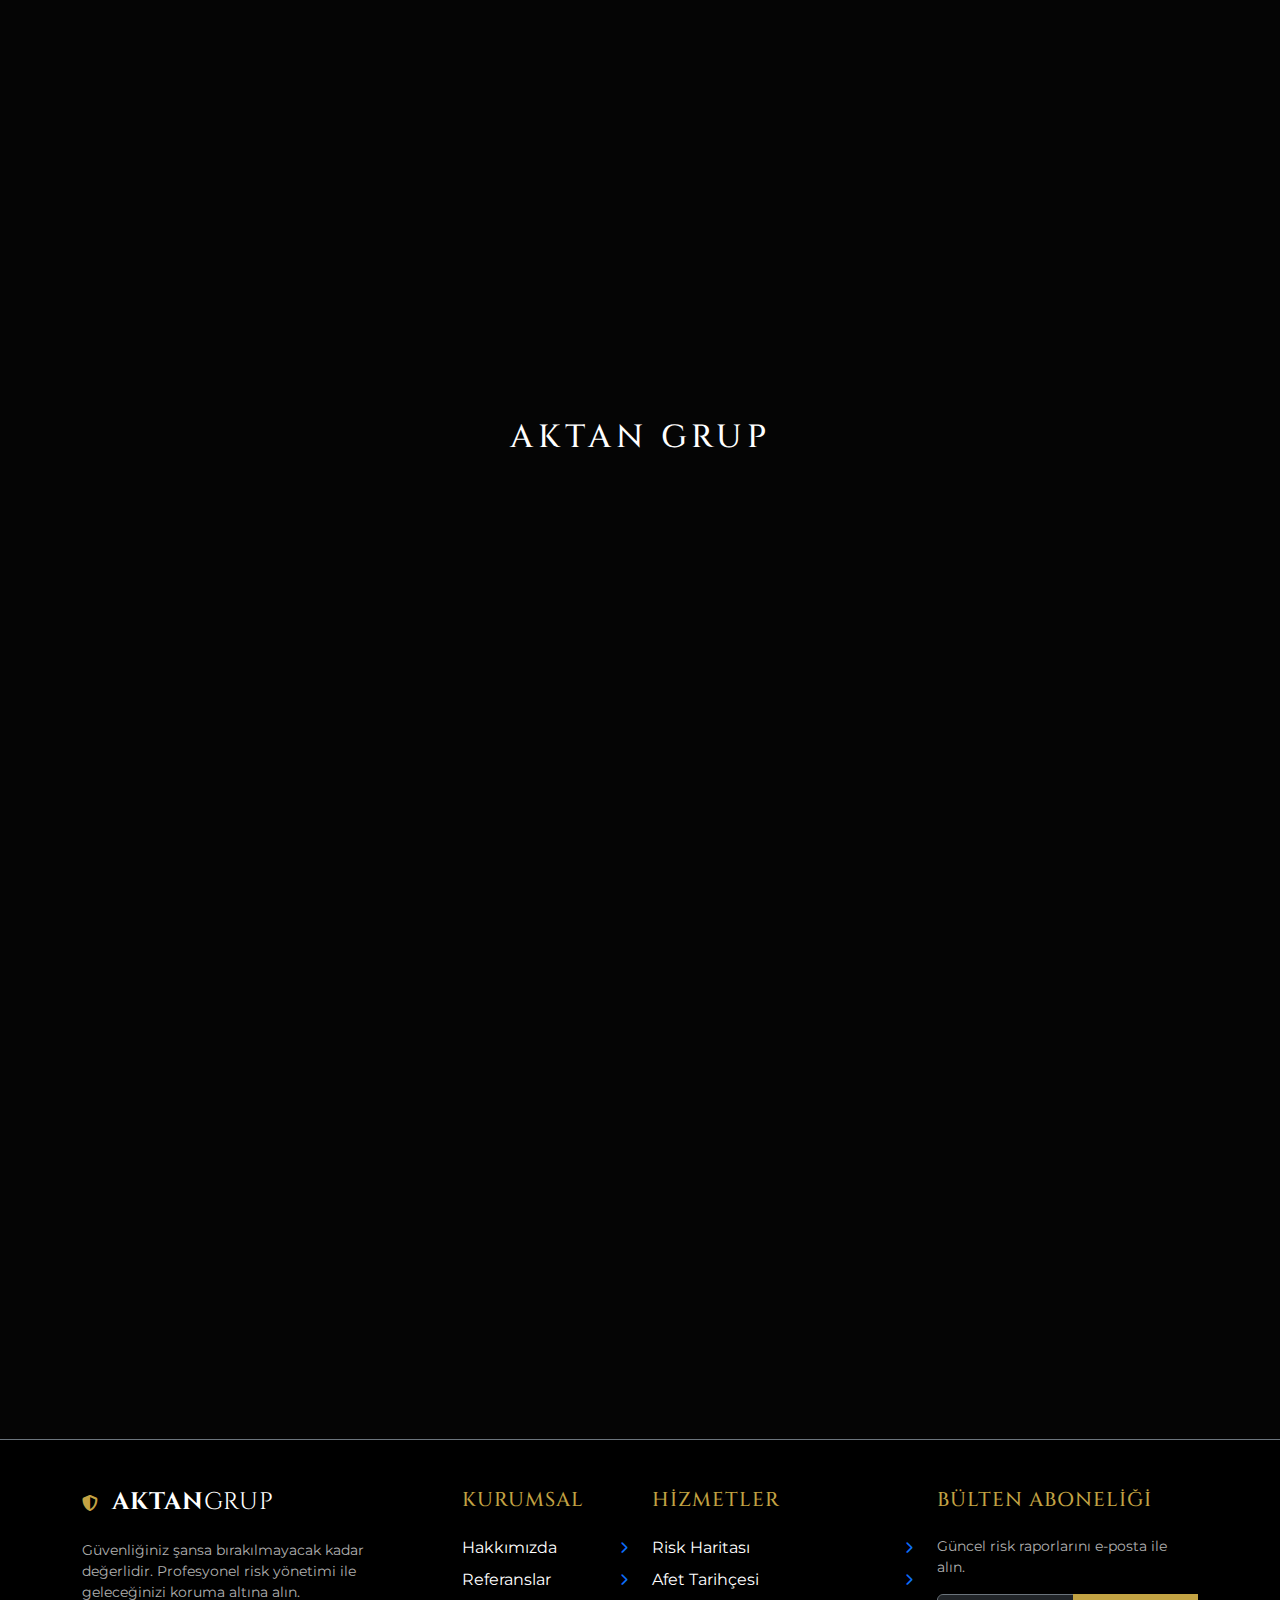
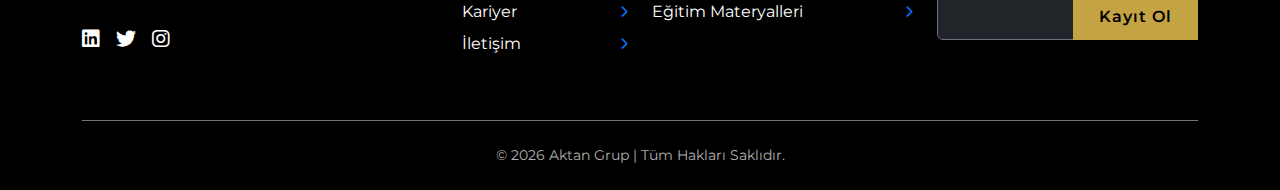
<file: services.html>
<!DOCTYPE html>
<html lang="tr">
<head>
    <meta charset="UTF-8">
    <meta name="viewport" content="width=device-width, initial-scale=1.0">
    <title>Canlı Risk Paneli | Aktan Grup</title>
    <link rel="manifest" href="manifest.json">
    <link href="https://cdn.jsdelivr.net/npm/bootstrap@5.3.0/dist/css/bootstrap.min.css" rel="stylesheet">
    <link rel="stylesheet" href="https://cdnjs.cloudflare.com/ajax/libs/font-awesome/6.4.0/css/all.min.css">
    <link href="https://fonts.googleapis.com/css2?family=Cinzel:wght@400;700&family=Montserrat:wght@300;400;600&display=swap" rel="stylesheet">
    <link rel="stylesheet" href="assets/css/style.css">
</head>
<body>

    <div id="loader"><div class="loader-content"><h2 class="loader-text">AKTAN GRUP</h2><div class="loader-bar"></div></div></div>

    <nav class="navbar navbar-expand-lg navbar-dark sticky-top">
        <div class="container">
            <a class="navbar-brand" href="index.html"><i class="fa-solid fa-shield-halved me-2 gold-text"></i>AKTAN<span class="fw-light">GRUP</span></a>
            <button class="navbar-toggler" type="button" data-bs-toggle="collapse" data-bs-target="#navbarNav"><span class="navbar-toggler-icon"></span></button>
            <div class="collapse navbar-collapse justify-content-end" id="navbarNav">
                <ul class="navbar-nav align-items-center">
                    <li class="nav-item"><a class="nav-link" href="index.html">Anasayfa</a></li>
                    <li class="nav-item"><a class="nav-link active" href="services.html">Canlı Risk Paneli</a></li>
                    <li class="nav-item dropdown">
                        <a class="nav-link dropdown-toggle" href="#" role="button" data-bs-toggle="dropdown">Bilgi Bankası</a>
                        <ul class="dropdown-menu">
                            <li><a class="dropdown-item" href="history.html">ABD Afet Tarihçesi</a></li>
                            <li><a class="dropdown-item" href="education.html">Afet Rehberi & Eğitim</a></li>
                        </ul>
                    </li>
                    <li class="nav-item"><a class="nav-link" href="about.html">Kurumsal</a></li>
                    <li class="nav-item ms-lg-3"><a href="contact.html" class="btn btn-gold">İLETİŞİME GEÇ</a></li>
                </ul>
            </div>
        </div>
    </nav>

    <header class="py-5 bg-darker border-bottom border-secondary">
        <div class="container text-center py-4">
            <h5 class="gold-text tracking-widest">ULUSAL HAVA DURUMU SERVİSİ (NWS)</h5>
            <h1 class="display-5 text-white">AKTİF RİSK HARİTASI</h1>
            <p class="text-gray mx-auto" style="max-width: 600px;">
                Amerika Birleşik Devletleri genelindeki anlık tehditler aşağıda listelenmektedir. 
                Veriler uydu bağlantısı ile canlı güncellenir.
            </p>
        </div>
    </header>

    <section class="py-4 bg-black border-bottom border-secondary sticky-lg-top" style="top: 80px; z-index: 900;">
        <div class="container">
            <div class="row justify-content-center">
                <div class="col-md-8">
                    <div class="input-group">
                        <span class="input-group-text bg-darker border-secondary text-gold"><i class="fa-solid fa-magnifying-glass"></i></span>
                        <input type="text" id="searchInput" class="form-control bg-darker border-secondary text-white py-3" placeholder="Bölge veya Afet Türü Ara... (Örn: Flood, Texas)">
                    </div>
                </div>
            </div>
        </div>
    </section>

    <section class="py-5 min-vh-100">
        <div class="container">
            <div id="loading-message" class="text-center py-5">
                <div class="spinner-border text-gold" role="status"></div>
                <p class="text-gray mt-3">Uydudan veriler alınıyor...</p>
            </div>

            <div id="error-message" class="alert alert-danger d-none border-gold bg-darker text-white text-center">
                <i class="fa-solid fa-triangle-exclamation gold-text me-2"></i>
                <span id="error-text">Veri alınamadı.</span>
            </div>

            <div id="alerts-grid" class="row">
                </div>
        </div>
    </section>
    <footer class="footer bg-black pt-5 pb-4 border-top border-secondary mt-5">
    <div class="container">
        <div class="row g-4">
            
            <div class="col-lg-4 col-md-6">
                <a class="navbar-brand d-block mb-4" href="index.html">
                    <i class="fa-solid fa-shield-halved me-2 gold-text"></i>
                    <span class="text-white fw-bold h4">AKTAN</span><span class="text-white fw-light h4">GRUP</span>
                </a>
                <p class="text-gray small mb-4" style="max-width: 300px;">
                    Güvenliğiniz şansa bırakılmayacak kadar değerlidir. Profesyonel risk yönetimi ile geleceğinizi koruma altına alın.
                </p>
                <div class="d-flex gap-3">
                    <a href="#" class="text-white hover-blue"><i class="fa-brands fa-linkedin fa-lg"></i></a>
                    <a href="#" class="text-white hover-blue"><i class="fa-brands fa-twitter fa-lg"></i></a>
                    <a href="https://www.instagram.com/iboakt06" target="_blank" class="text-white hover-blue"><i class="fa-brands fa-instagram fa-lg"></i></a>
                </div>
            </div>

            <div class="col-lg-2 col-md-6">
                <h5 class="gold-text mb-4">KURUMSAL</h5>
                <ul class="list-unstyled d-flex flex-column gap-2">
                    <li><a href="about.html" class="footer-link">Hakkımızda <i class="fa-solid fa-chevron-right fa-xs"></i></a></li>
                    <li><a href="#" class="footer-link">Referanslar <i class="fa-solid fa-chevron-right fa-xs"></i></a></li>
                    <li><a href="#" class="footer-link">Kariyer <i class="fa-solid fa-chevron-right fa-xs"></i></a></li>
                    <li><a href="contact.html" class="footer-link">İletişim <i class="fa-solid fa-chevron-right fa-xs"></i></a></li>
                </ul>
            </div>

            <div class="col-lg-3 col-md-6">
                <h5 class="gold-text mb-4">HİZMETLER</h5>
                <ul class="list-unstyled d-flex flex-column gap-2">
                    <li><a href="services.html" class="footer-link">Risk Haritası <i class="fa-solid fa-chevron-right fa-xs"></i></a></li>
                    <li><a href="history.html" class="footer-link">Afet Tarihçesi <i class="fa-solid fa-chevron-right fa-xs"></i></a></li>
                    <li><a href="education.html" class="footer-link">Eğitim Materyalleri <i class="fa-solid fa-chevron-right fa-xs"></i></a></li>
                </ul>
            </div>

            <div class="col-lg-3 col-md-6">
                <h5 class="gold-text mb-4">BÜLTEN ABONELİĞİ</h5>
                <p class="text-gray small mb-3">Güncel risk raporlarını e-posta ile alın.</p>
                <form class="input-group">
                    <input type="email" class="form-control bg-dark text-white border-secondary" placeholder="E-posta adresiniz">
                    <button class="btn btn-gold" type="button">Kayıt Ol</button>
                </form>
            </div>
        </div>

        <div class="border-top border-secondary mt-5 pt-4 text-center">
            <p class="text-gray small mb-0">&copy; 2026 Aktan Grup | Tüm Hakları Saklıdır.</p>
        </div>
    </div>
</footer>

    <script src="https://cdn.jsdelivr.net/npm/bootstrap@5.3.0/dist/js/bootstrap.bundle.min.js"></script>
    <script src="assets/js/app.js"></script>
</body>
</html>
</file>
<file: assets/css/style.css>
/* --- 1. DEĞİŞKENLER VE GENEL AYARLAR --- */
:root {
    --primary-black: #050505;       /* Derin Siyah */
    --secondary-black: #111111;     /* Kart Arka Planı */
    --gold: #c3a343;                /* Akkor Hukuk Sarısı */
    --gold-hover: #a18530;          /* Hover Rengi */
    --text-gray: #b0b0b0;           /* Okunabilir Gri */
    --white: #ffffff;
}

body {
    background-color: var(--primary-black);
    color: var(--text-gray);
    font-family: 'Montserrat', sans-serif;
    overflow-x: hidden; /* Yatay kaydırmayı engelle */
}

h1, h2, h3, h4, h5, h6, .navbar-brand {
    font-family: 'Cinzel', serif; /* Başlıklarda Kurumsal Serif Font */
    color: var(--white);
    letter-spacing: 1px;
}

a { text-decoration: none; transition: all 0.3s ease; }

/* Yardımcı Sınıflar */
.gold-text { color: var(--gold) !important; }
.bg-darker { background-color: var(--secondary-black); }
.text-gray { color: var(--text-gray); }

/* --- 2. LOADER (Yükleme Ekranı) --- */
#loader {
    position: fixed;
    top: 0; left: 0;
    width: 100%; height: 100%;
    background-color: var(--primary-black);
    z-index: 9999;
    display: flex;
    justify-content: center;
    align-items: center;
    transition: opacity 0.5s ease;
}

.loader-content { text-align: center; }
.loader-text { letter-spacing: 5px; margin-bottom: 20px; }

.loader-bar {
    width: 0;
    height: 3px;
    background-color: var(--gold);
    margin: 0 auto;
    animation: loading 1.5s ease-in-out forwards;
}

@keyframes loading {
    to { width: 100%; }
}

/* --- 3. TOP BAR & NAVBAR --- */
.top-bar {
    background-color: #000;
    border-bottom: 1px solid rgba(255, 255, 255, 0.1);
    font-size: 0.85rem;
    padding: 8px 0;
}
.top-bar a { color: var(--text-gray); margin-left: 15px; }
.top-bar a:hover { color: var(--gold); }

.navbar {
    background-color: rgba(5, 5, 5, 0.95); /* Yarı saydam */
    backdrop-filter: blur(10px);
    border-bottom: 1px solid rgba(195, 163, 67, 0.2); /* İnce gold çizgi */
    padding: 15px 0;
}

.nav-link {
    color: var(--white) !important;
    font-size: 0.9rem;
    text-transform: uppercase;
    font-weight: 500;
    margin: 0 10px;
    position: relative;
}

.nav-link:hover, .nav-link.active { color: var(--gold) !important; }

/* Dropdown Menü Özelleştirme */
.dropdown-menu {
    background-color: var(--secondary-black);
    border: 1px solid var(--gold);
    border-radius: 0;
    margin-top: 15px;
}
.dropdown-item { color: var(--text-gray); padding: 10px 20px; }
.dropdown-item:hover {
    background-color: var(--gold);
    color: #000;
}

/* --- 4. BUTTONS (Butonlar) --- */
.btn-gold {
    background-color: var(--gold);
    color: #000;
    border: 1px solid var(--gold);
    font-weight: 600;
    padding: 10px 25px;
    border-radius: 0; /* Keskin köşeler */
    letter-spacing: 1px;
}

.btn-gold:hover {
    background-color: transparent;
    color: var(--gold);
}

.btn-outline-gold {
    background-color: transparent;
    color: var(--gold);
    border: 1px solid var(--gold);
    padding: 12px 30px;
    border-radius: 0;
    font-weight: 600;
}

.btn-outline-gold:hover {
    background-color: var(--gold);
    color: #000;
}

.btn-white {
    background-color: var(--white);
    color: #000;
    padding: 12px 30px;
    border-radius: 0;
    font-weight: 600;
}

/* --- 5. HERO SECTION (Giriş) --- */
.hero-section {
    position: relative;
    height: 85vh;
    background: url('https://images.unsplash.com/photo-1486406146926-c627a92ad1ab?q=80&w=2070&auto=format&fit=crop') no-repeat center center/cover;
    background-attachment: fixed; /* Parallax Efekt */
}

.overlay {
    position: absolute;
    top: 0; left: 0; width: 100%; height: 100%;
    background: linear-gradient(to bottom, rgba(5,5,5,0.6), var(--primary-black));
}

.hero-content {
    position: relative;
    z-index: 2;
    animation: fadeInUp 1s ease-out;
}

/* --- 6. KARTLAR VE BÖLÜMLER --- */
.alert-card {
    background-color: var(--secondary-black);
    border: 1px solid rgba(255, 255, 255, 0.05);
    transition: transform 0.3s, border-color 0.3s;
    position: relative;
    overflow: hidden;
}

.alert-card:hover {
    transform: translateY(-5px);
    border-color: var(--gold);
}

.alert-card::before {
    content: '';
    position: absolute;
    top: 0; left: 0; width: 3px; height: 100%;
    background-color: var(--gold);
}

.border-gold { border: 1px solid var(--gold); }
.tracking-widest { letter-spacing: 3px; }

/* --- 7. FOOTER --- */
.footer {
    background-color: #000;
    border-top: 1px solid #222;
    margin-top: auto;
}

.input-group .form-control:focus {
    box-shadow: none;
    border-color: var(--gold);
}

/* --- 8. ANİMASYONLAR --- */
@keyframes fadeInUp {
    from {
        opacity: 0;
        transform: translateY(30px);
    }
    to {
        opacity: 1;
        transform: translateY(0);
    }
}

/* Mobil Düzenlemeler */
@media (max-width: 768px) {
    .hero-section h1 { font-size: 2.5rem; }
    .hero-section { height: 70vh; }
}
/* --- DETAY SAYFASI DÜZELTMESİ --- */
/* Sağ taraftaki sönük etiketleri parlat */
.bg-black label.text-muted {
    color: #dcdcdc !important; /* Neredeyse beyaz bir gri (Gümüş) */
    font-weight: 600;          /* Biraz daha kalın */
    letter-spacing: 1px;       /* Harf aralığını aç */
    margin-bottom: 5px;
    display: block;
}

/* Altındaki veriyi de (Tarih vb.) tam beyaz yap */
.bg-black p.text-white {
    color: #ffffff !important;
    font-size: 1.1rem;         /* Bir tık büyüt */
}
/* --- FOOTER LINK TASARIMI (BEYAZ -> MAVİ) --- */

.footer-link {
    color: #ffffff !important; /* Başlangıç Rengi: BEYAZ */
    text-decoration: none;
    transition: all 0.3s ease;
    display: flex; /* Yazı ve oku hizalar */
    align-items: center; 
    justify-content: space-between; /* Ok en sağa, yazı en sola */
    width: 100%; /* Satıra yayılması için */
}

/* Ok İkonunun Rengi */
.footer-link i {
    color: #0d6efd !important; /* Ok Rengi: MAVİ */
    transition: transform 0.3s ease;
}

/* Mouse ile üzerine gelince (Hover) */
.footer-link:hover {
    color: #0d6efd !important; /* Yazı Rengi: MAVİYE DÖNER */
    padding-left: 5px; /* Hafif sağa kayma efekti */
}

.footer-link:hover i {
    /* Ok zaten mavi, ama hareket etsin diye burayı boş bırakıyoruz */
    transform: translateX(3px); /* Ok biraz daha sağa kaysın */
}

/* Sosyal Medya İkonları için Hover */
.hover-blue:hover {
    color: #0d6efd !important;
}
</file>
